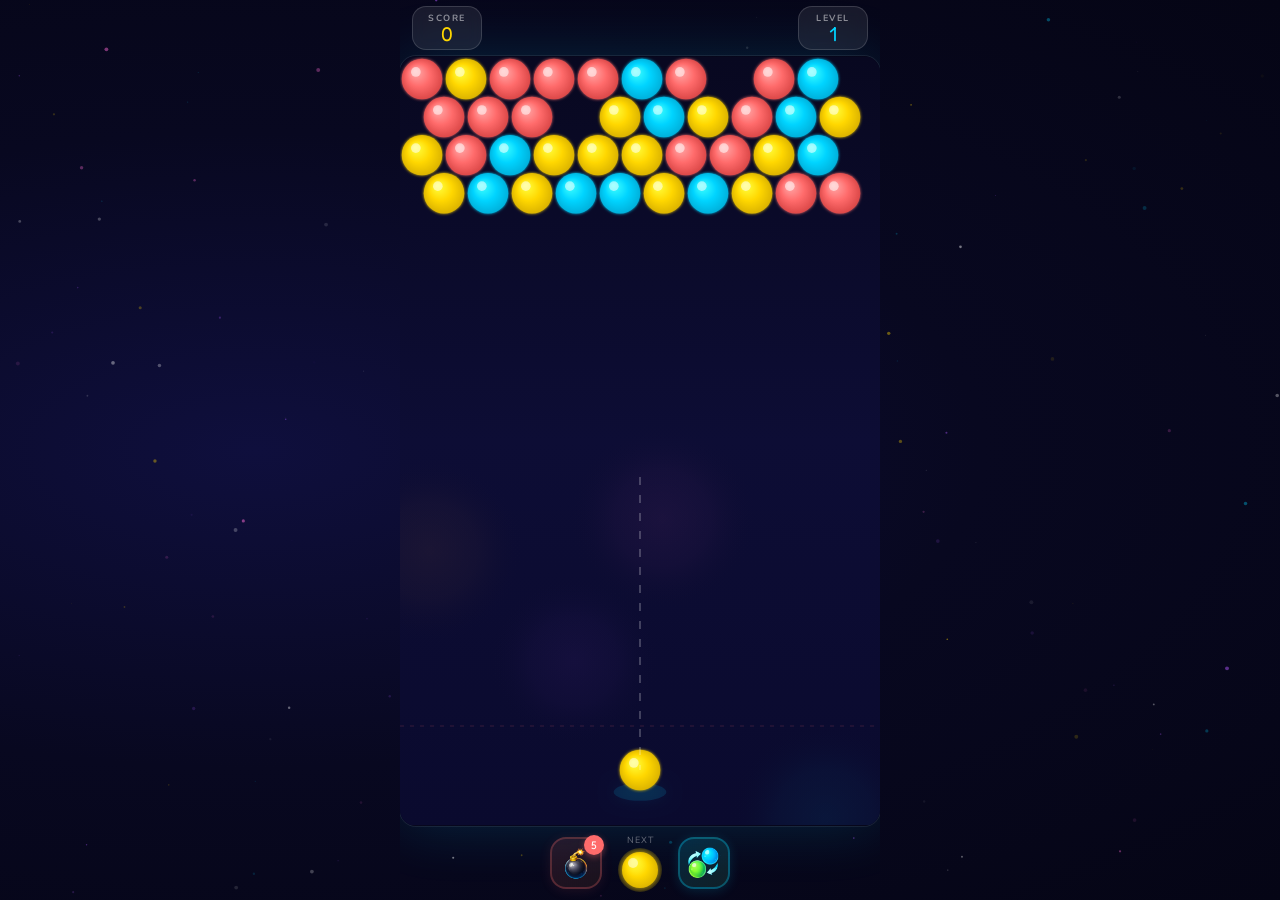
<file: index.html>
<!DOCTYPE html>
<html lang="en">
<head>
<meta charset="UTF-8">
<meta name="viewport" content="width=device-width, initial-scale=1.0, user-scalable=no">
<title>Bubble Shooter Classic</title>
<link rel="icon" href="data:image/svg+xml,<svg xmlns='http://www.w3.org/2000/svg' viewBox='0 0 100 100'><circle cx='50' cy='50' r='40' fill='%2300d4ff' opacity='0.8'/><circle cx='38' cy='38' r='12' fill='white' opacity='0.5'/></svg>">
<link rel="stylesheet" href="styles.css">
</head>
<body>

<div id="game-wrapper">
  <svg id="stars" xmlns="http://www.w3.org/2000/svg"></svg>



  <!-- Game Over Screen -->
  <div id="gameover-screen" class="overlay hidden">
    <div class="overlay-icon">
      <svg width="70" height="70" viewBox="0 0 70 70"><circle cx="35" cy="35" r="28" fill="none" stroke="#ff6b6b" stroke-width="4" stroke-dasharray="8 6" opacity="0.8"/><line x1="20" y1="20" x2="50" y2="50" stroke="#ff6b6b" stroke-width="4" stroke-linecap="round"/><line x1="50" y1="20" x2="20" y2="50" stroke="#ff6b6b" stroke-width="4" stroke-linecap="round"/></svg>
    </div>
    <div class="overlay-title" style="color:var(--accent);">GAME<br>OVER</div>
    <div class="score-display" id="final-score">0</div>
    <div id="high-score" class="overlay-sub" style="color:var(--gold);margin:0 0 8px;"></div>
    <div class="overlay-sub">Bubbles reached the bottom!</div>
    <button class="btn-play" onclick="startGame()" style="background:linear-gradient(135deg,var(--accent),var(--orange));">
      <svg width="18" height="18" viewBox="0 0 18 18" fill="white"><path d="M2,9 A7,7 0 1,1 9,16 M9,16 L6,13 M9,16 L12,13" stroke="white" stroke-width="2" fill="none" stroke-linecap="round"/></svg>
      RETRY
    </button>
  </div>

  <!-- Level Clear Screen -->
  <div id="levelclear-screen" class="overlay hidden">
    <div class="overlay-icon">
      <svg width="70" height="70" viewBox="0 0 70 70"><polygon points="35,5 42,25 65,25 47,38 53,58 35,46 17,58 23,38 5,25 28,25" fill="#ffd700" stroke="#ffaa00" stroke-width="2"/></svg>
    </div>
    <div class="overlay-title" style="color:var(--gold);">LEVEL<br>CLEAR!</div>
    <div class="score-display" id="level-score">0</div>
    <div class="overlay-sub" id="level-msg">Amazing! Keep going!</div>
    <button class="btn-play" onclick="nextLevel()">
      NEXT
      <svg width="18" height="18" viewBox="0 0 20 20" fill="white"><polygon points="4,2 18,10 4,18"/></svg>
    </button>
  </div>

  <!-- Ad Prompt Screen -->
  <div id="ad-prompt-screen" class="overlay hidden">
    <div class="overlay-icon">
      <svg width="60" height="60" viewBox="0 0 24 24" fill="none" stroke="#ffd700" stroke-width="2" stroke-linecap="round" stroke-linejoin="round">
        <rect x="2" y="6" width="20" height="12" rx="2" ry="2"/>
        <polygon points="10 9 15 12 10 15 10 9" fill="#ffd700"/>
      </svg>
    </div>
    <div class="overlay-title" style="font-size:32px; color:white;">OUT OF BOMBS!</div>
    <div class="overlay-sub" style="margin-bottom:24px;">Watch a short video to get 5 more bombs?</div>
    <div style="display:flex; gap:16px;">
      <button class="btn-cancel" onclick="closeAdPrompt()">CANCEL</button>
      <button class="btn-play" onclick="watchAdForBombs()" style="padding:12px 24px; font-size:16px;">
        <svg width="16" height="16" viewBox="0 0 20 20" fill="white"><polygon points="4,2 18,10 4,18"/></svg>
        WATCH AD
      </button>
    </div>
  </div>

  <!-- HUD -->
  <div id="hud">
    <div class="hud-box">
      <div class="hud-label">Score</div>
      <div class="hud-value" id="score-val">0</div>
    </div>
    <div class="hud-box">
      <div class="hud-label">Level</div>
      <div class="hud-value" id="level-val">1</div>
    </div>
  </div>

  <!-- Game Canvas -->
  <div id="canvas-container">
    <canvas id="gameCanvas"></canvas>
    <canvas id="aim-line"></canvas>
  </div>

  <!-- Bottom -->
  <div id="bottom-area">
    <!-- Bomb button on the left -->
    <button id="bomb-btn" onclick="useBomb()" title="Bomb">
      <img src="Bomb.png" width="36" height="36" alt="Bomb">
      <span id="bomb-count" class="bomb-badge">5</span>
    </button>

    <div id="next-bubble-wrap">
      <div class="next-label">Next</div>
      <canvas id="next-canvas" width="44" height="44"></canvas>
    </div>
    <button id="swap-btn" onclick="swapBubbles()" title="Swap bubbles">
      <img src="Change.png" width="34" height="34" alt="Swap">
    </button>

  </div>
</div>

<!-- JS Modules (dependency order) -->
<script src="splay-bridge.js"></script>
<script src="js/config.js"></script>
<script src="js/sound.js"></script>
<script src="js/grid.js"></script>
<script src="js/particles.js"></script>
<script src="js/renderer.js"></script>
<script src="js/physics.js"></script>
<script src="js/input.js"></script>
<script src="js/screens.js"></script>
<script src="js/main.js"></script>
</body>
</html>
</file>
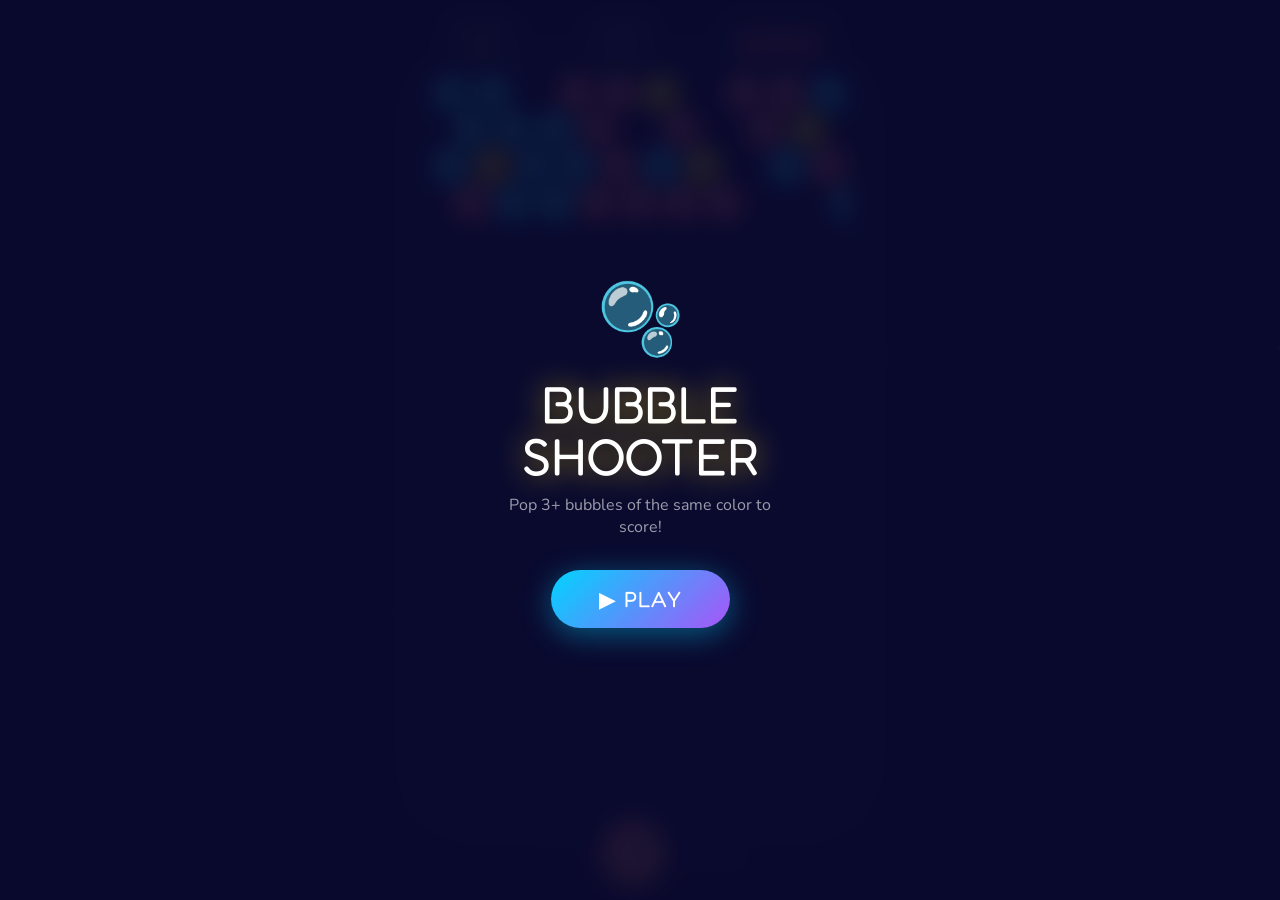
<file: bubble-shooter.html>
<!DOCTYPE html>
<html lang="en">
<head>
<meta charset="UTF-8">
<meta name="viewport" content="width=device-width, initial-scale=1.0, user-scalable=no">
<title>Bubble Shooter Classic</title>
<style>
  @import url('https://fonts.googleapis.com/css2?family=Fredoka+One&family=Nunito:wght@400;700;900&display=swap');

  :root {
    --bg1: #0a0a2e;
    --bg2: #1a1a4e;
    --accent: #ff6b6b;
    --gold: #ffd700;
    --teal: #00d4ff;
    --pink: #ff6bd6;
    --green: #6bff9e;
    --purple: #a855f7;
    --orange: #ff9f43;
  }

  * { margin: 0; padding: 0; box-sizing: border-box; touch-action: manipulation; }

  html, body {
    width: 100%; height: 100%;
    background: var(--bg1);
    overflow: hidden;
    font-family: 'Nunito', sans-serif;
  }

  #game-wrapper {
    display: flex;
    flex-direction: column;
    align-items: center;
    justify-content: center;
    width: 100%;
    height: 100%;
    position: relative;
  }

  /* Stars background */
  #stars {
    position: fixed;
    top: 0; left: 0;
    width: 100%; height: 100%;
    pointer-events: none;
    z-index: 0;
  }

  /* HUD */
  #hud {
    display: flex;
    justify-content: space-between;
    align-items: center;
    width: 100%;
    max-width: 420px;
    padding: 8px 16px;
    z-index: 10;
    position: relative;
  }

  .hud-box {
    background: rgba(255,255,255,0.08);
    border: 1px solid rgba(255,255,255,0.15);
    border-radius: 14px;
    padding: 6px 14px;
    text-align: center;
    backdrop-filter: blur(8px);
  }

  .hud-label {
    font-size: 10px;
    font-weight: 700;
    color: rgba(255,255,255,0.5);
    letter-spacing: 1.5px;
    text-transform: uppercase;
  }

  .hud-value {
    font-family: 'Fredoka One', cursive;
    font-size: 22px;
    color: #fff;
    line-height: 1;
  }

  #score-val { color: var(--gold); }
  #level-val { color: var(--teal); }
  #lives-val { color: var(--accent); }

  /* Canvas area */
  #canvas-container {
    position: relative;
    z-index: 5;
    border-radius: 20px;
    overflow: hidden;
    box-shadow: 0 0 60px rgba(0,212,255,0.15), 0 0 0 1px rgba(255,255,255,0.08);
  }

  canvas {
    display: block;
    background: transparent;
  }

  /* Bottom controls */
  #bottom-area {
    display: flex;
    align-items: center;
    justify-content: center;
    gap: 20px;
    padding: 10px;
    z-index: 10;
    width: 100%;
    max-width: 420px;
  }

  #next-bubble-wrap {
    text-align: center;
  }

  .next-label {
    font-size: 9px;
    color: rgba(255,255,255,0.4);
    letter-spacing: 1px;
    text-transform: uppercase;
    margin-bottom: 2px;
  }

  #next-canvas {
    display: block;
    border-radius: 50%;
  }

  #shoot-btn {
    background: linear-gradient(135deg, #ff6b6b, #ff9f43);
    border: none;
    border-radius: 50%;
    width: 64px;
    height: 64px;
    font-size: 28px;
    cursor: pointer;
    box-shadow: 0 4px 20px rgba(255,107,107,0.5);
    transition: transform 0.1s, box-shadow 0.1s;
    display: flex;
    align-items: center;
    justify-content: center;
    color: #fff;
    user-select: none;
    -webkit-tap-highlight-color: transparent;
  }

  #shoot-btn:active { transform: scale(0.9); box-shadow: 0 2px 10px rgba(255,107,107,0.4); }

  /* Overlays */
  .overlay {
    position: fixed;
    inset: 0;
    display: flex;
    flex-direction: column;
    align-items: center;
    justify-content: center;
    z-index: 100;
    background: rgba(10,10,46,0.92);
    backdrop-filter: blur(10px);
  }

  .overlay.hidden { display: none; }

  .overlay-title {
    font-family: 'Fredoka One', cursive;
    font-size: 52px;
    color: #fff;
    text-align: center;
    line-height: 1;
    text-shadow: 0 0 30px rgba(255,215,0,0.6);
  }

  .overlay-sub {
    font-size: 16px;
    color: rgba(255,255,255,0.6);
    margin: 12px 0 32px;
    text-align: center;
    max-width: 280px;
  }

  .btn-play {
    background: linear-gradient(135deg, var(--teal), var(--purple));
    border: none;
    border-radius: 50px;
    padding: 16px 48px;
    font-family: 'Fredoka One', cursive;
    font-size: 22px;
    color: #fff;
    cursor: pointer;
    box-shadow: 0 6px 30px rgba(0,212,255,0.4);
    transition: transform 0.15s, box-shadow 0.15s;
    letter-spacing: 1px;
    -webkit-tap-highlight-color: transparent;
  }

  .btn-play:hover { transform: translateY(-3px); box-shadow: 0 10px 40px rgba(0,212,255,0.5); }
  .btn-play:active { transform: scale(0.95); }

  .score-display {
    font-family: 'Fredoka One', cursive;
    font-size: 36px;
    color: var(--gold);
    margin-bottom: 4px;
  }

  /* Floating score popup */
  .float-score {
    position: absolute;
    font-family: 'Fredoka One', cursive;
    font-size: 20px;
    color: var(--gold);
    pointer-events: none;
    z-index: 50;
    animation: floatUp 0.9s ease-out forwards;
    text-shadow: 0 2px 6px rgba(0,0,0,0.5);
  }

  @keyframes floatUp {
    0%   { opacity: 1; transform: translateY(0) scale(1); }
    100% { opacity: 0; transform: translateY(-60px) scale(1.3); }
  }

  /* Aim line */
  #aim-line {
    position: absolute;
    top: 0; left: 0;
    pointer-events: none;
    z-index: 20;
  }
</style>
</head>
<body>

<div id="game-wrapper">
  <svg id="stars" xmlns="http://www.w3.org/2000/svg"></svg>

  <!-- Start Screen -->
  <div id="start-screen" class="overlay">
    <div style="font-size:70px;margin-bottom:10px;">🫧</div>
    <div class="overlay-title">BUBBLE<br>SHOOTER</div>
    <div class="overlay-sub">Pop 3+ bubbles of the same color to score!</div>
    <button class="btn-play" onclick="startGame()">▶ PLAY</button>
  </div>

  <!-- Game Over Screen -->
  <div id="gameover-screen" class="overlay hidden">
    <div style="font-size:60px;margin-bottom:10px;">💥</div>
    <div class="overlay-title" style="color:var(--accent);">GAME<br>OVER</div>
    <div class="score-display" id="final-score">0</div>
    <div class="overlay-sub">Bubbles reached the bottom!</div>
    <button class="btn-play" onclick="startGame()" style="background:linear-gradient(135deg,var(--accent),var(--orange));">↩ RETRY</button>
  </div>

  <!-- Level Clear Screen -->
  <div id="levelclear-screen" class="overlay hidden">
    <div style="font-size:60px;margin-bottom:10px;">🌟</div>
    <div class="overlay-title" style="color:var(--gold);">LEVEL<br>CLEAR!</div>
    <div class="score-display" id="level-score">0</div>
    <div class="overlay-sub" id="level-msg">Amazing! Keep going!</div>
    <button class="btn-play" onclick="nextLevel()">NEXT ▶</button>
  </div>

  <!-- HUD -->
  <div id="hud">
    <div class="hud-box">
      <div class="hud-label">Score</div>
      <div class="hud-value" id="score-val">0</div>
    </div>
    <div class="hud-box">
      <div class="hud-label">Level</div>
      <div class="hud-value" id="level-val">1</div>
    </div>
    <div class="hud-box">
      <div class="hud-label">Lives</div>
      <div class="hud-value" id="lives-val">❤️❤️❤️</div>
    </div>
  </div>

  <!-- Game Canvas -->
  <div id="canvas-container">
    <canvas id="gameCanvas"></canvas>
    <canvas id="aim-line"></canvas>
  </div>

  <!-- Bottom -->
  <div id="bottom-area">
    <div id="next-bubble-wrap">
      <div class="next-label">Next</div>
      <canvas id="next-canvas" width="44" height="44"></canvas>
    </div>
    <button id="shoot-btn" onclick="shootBubble()">🎯</button>
    <div style="text-align:center;color:rgba(255,255,255,0.3);font-size:11px;">Tap or<br>Drag to aim</div>
  </div>
</div>

<script>
// ─── SOUND ENGINE ─────────────────────────────────────────────
const AudioCtx = window.AudioContext || window.webkitAudioContext;
let audioCtx = null;

function getAudioCtx() {
  if (!audioCtx) audioCtx = new AudioCtx();
  return audioCtx;
}

function playTone(freq, type, duration, vol = 0.3, attack = 0.01, decay = 0.1) {
  try {
    const ctx = getAudioCtx();
    const osc = ctx.createOscillator();
    const gain = ctx.createGain();
    osc.connect(gain);
    gain.connect(ctx.destination);
    osc.type = type;
    osc.frequency.setValueAtTime(freq, ctx.currentTime);
    osc.frequency.exponentialRampToValueAtTime(freq * 0.5, ctx.currentTime + duration);
    gain.gain.setValueAtTime(0, ctx.currentTime);
    gain.gain.linearRampToValueAtTime(vol, ctx.currentTime + attack);
    gain.gain.exponentialRampToValueAtTime(0.001, ctx.currentTime + duration);
    osc.start(ctx.currentTime);
    osc.stop(ctx.currentTime + duration);
  } catch(e) {}
}

function sfxShoot() { playTone(320, 'sine', 0.12, 0.25); }
function sfxBounce() { playTone(500, 'sine', 0.08, 0.15); }

function sfxPop(count) {
  const notes = [523, 659, 784, 1047, 1319];
  for (let i = 0; i < Math.min(count, 5); i++) {
    setTimeout(() => {
      playTone(notes[i % notes.length], 'sine', 0.15, 0.3);
    }, i * 40);
  }
}

function sfxBigPop() {
  playTone(200, 'sawtooth', 0.3, 0.4);
  setTimeout(() => playTone(400, 'sine', 0.25, 0.3), 60);
  setTimeout(() => playTone(800, 'triangle', 0.2, 0.2), 120);
}

function sfxGameOver() {
  [440, 392, 349, 294, 261].forEach((f, i) => {
    setTimeout(() => playTone(f, 'sawtooth', 0.3, 0.3), i * 150);
  });
}

function sfxLevelClear() {
  [523, 659, 784, 1047, 1319, 1568].forEach((f, i) => {
    setTimeout(() => playTone(f, 'triangle', 0.25, 0.35), i * 100);
  });
}

function sfxNoMatch() { playTone(180, 'square', 0.2, 0.2); }

// ─── GAME CONFIG ──────────────────────────────────────────────
const COLS = 10;
const BUBBLE_COLORS = ['#ff6b6b','#00d4ff','#ffd700','#6bff9e','#ff6bd6','#ff9f43','#a855f7'];
const DROP_EVERY = 8; // shots before dropping a row

let W, H, R, ROWS_VISIBLE;
let canvas, ctx, aimCanvas, aimCtx, nextCanvas, nextCtx;

// Game state
let grid = [];
let currentBubble = null;
let nextBubble = null;
let shooterX = 0, shooterY = 0;
let aimAngle = -Math.PI / 2;
let score = 0, level = 1, lives = 3, shots = 0;
let gameRunning = false;
let animId = null;
let fallingBubbles = [];
let particles = [];
let floatingTexts = [];
let idleAimOsc = 0;

// ─── STARS ────────────────────────────────────────────────────
function buildStars() {
  const svg = document.getElementById('stars');
  let html = '';
  for (let i = 0; i < 120; i++) {
    const x = Math.random() * 100, y = Math.random() * 100;
    const r = Math.random() * 1.5 + 0.3;
    const op = Math.random() * 0.7 + 0.1;
    const dur = Math.random() * 3 + 1;
    html += `<circle cx="${x}%" cy="${y}%" r="${r}" fill="white" opacity="${op}">
      <animate attributeName="opacity" values="${op};${op*0.3};${op}" dur="${dur}s" repeatCount="indefinite"/>
    </circle>`;
  }
  svg.innerHTML = html;
}

// ─── SIZING ───────────────────────────────────────────────────
function setupSize() {
  const maxW = Math.min(window.innerWidth, 420);
  const availH = window.innerHeight - 140;
  W = Math.floor(maxW);
  R = Math.floor(W / (COLS * 2));
  if (R < 14) R = 14;
  if (R > 26) R = 26;
  W = R * 2 * COLS;
  ROWS_VISIBLE = Math.floor((availH - R * 2) / (R * 1.73)) - 1;
  if (ROWS_VISIBLE < 6) ROWS_VISIBLE = 6;
  H = Math.floor(ROWS_VISIBLE * R * 1.73 + R * 4);

  canvas.width = W; canvas.height = H;
  aimCanvas.width = W; aimCanvas.height = H;
  canvas.style.width = W + 'px';
  canvas.style.height = H + 'px';
  aimCanvas.style.width = W + 'px';
  aimCanvas.style.height = H + 'px';

  document.getElementById('canvas-container').style.width = W + 'px';
  document.getElementById('canvas-container').style.height = H + 'px';

  shooterX = W / 2;
  shooterY = H - R * 2.5;
}

// ─── GRID HELPERS ─────────────────────────────────────────────
function bubbleXY(col, row) {
  const offset = row % 2 === 1 ? R : 0;
  return {
    x: col * R * 2 + R + offset,
    y: row * R * 1.73 + R
  };
}

function initGrid(lvl) {
  grid = [];
  const rows = 4 + Math.min(lvl - 1, 6);
  const colorsAvail = Math.min(3 + Math.floor(lvl / 2), BUBBLE_COLORS.length);
  const colors = BUBBLE_COLORS.slice(0, colorsAvail);
  for (let r = 0; r < rows; r++) {
    grid[r] = [];
    for (let c = 0; c < COLS; c++) {
      if (Math.random() < 0.85) {
        grid[r][c] = colors[Math.floor(Math.random() * colors.length)];
      } else {
        grid[r][c] = null;
      }
    }
  }
}

function dropRow() {
  grid.unshift(new Array(COLS).fill(null));
  // push existing rows down
  // actually drop means grid grows at top
  const colorsAvail = Math.min(3 + Math.floor(level / 2), BUBBLE_COLORS.length);
  const colors = BUBBLE_COLORS.slice(0, colorsAvail);
  const newRow = [];
  for (let c = 0; c < COLS; c++) {
    newRow[c] = Math.random() < 0.8 ? colors[Math.floor(Math.random() * colors.length)] : null;
  }
  grid[0] = newRow;
}

function gridBottomY() {
  for (let r = grid.length - 1; r >= 0; r--) {
    for (let c = 0; c < COLS; c++) {
      if (grid[r][c]) {
        return bubbleXY(c, r).y + R;
      }
    }
  }
  return 0;
}

function colorsInGrid() {
  const s = new Set();
  grid.forEach(row => row && row.forEach(c => c && s.add(c)));
  return [...s];
}

function randomColor() {
  const colors = colorsInGrid();
  if (colors.length === 0) return BUBBLE_COLORS[0];
  return colors[Math.floor(Math.random() * colors.length)];
}

function newCurrentBubble() {
  currentBubble = nextBubble || { color: randomColor(), x: shooterX, y: shooterY, vx: 0, vy: 0 };
  currentBubble.x = shooterX;
  currentBubble.y = shooterY;
  nextBubble = { color: randomColor(), x: 0, y: 0, vx: 0, vy: 0 };
  drawNextBubble();
}

// ─── NEAREST GRID CELL ────────────────────────────────────────
function nearestCell(x, y) {
  let best = null, bestDist = Infinity;
  for (let r = 0; r < grid.length + 2; r++) {
    for (let c = 0; c < COLS; c++) {
      const pos = bubbleXY(c, r);
      const d = Math.hypot(pos.x - x, pos.y - y);
      if (d < bestDist) {
        bestDist = d;
        best = { r, c };
      }
    }
  }
  return best;
}

// ─── FLOOD FILL / MATCH ───────────────────────────────────────
function getMatches(startR, startC) {
  const color = grid[startR] && grid[startR][startC];
  if (!color) return [];
  const visited = new Set();
  const queue = [[startR, startC]];
  const result = [];
  while (queue.length) {
    const [r, c] = queue.pop();
    const key = `${r},${c}`;
    if (visited.has(key)) continue;
    visited.add(key);
    if (r < 0 || r >= grid.length || c < 0 || c >= COLS) continue;
    if (grid[r]?.[c] !== color) continue;
    result.push([r, c]);
    const neighbors = getNeighbors(r, c);
    neighbors.forEach(n => queue.push(n));
  }
  return result;
}

function getNeighbors(r, c) {
  const odd = r % 2 === 1;
  return [
    [r-1, odd ? c : c-1], [r-1, odd ? c+1 : c],
    [r, c-1], [r, c+1],
    [r+1, odd ? c : c-1], [r+1, odd ? c+1 : c],
  ].filter(([nr, nc]) => nr >= 0 && nc >= 0 && nc < COLS);
}

function getFloating() {
  // Find bubbles not connected to top row
  const connected = new Set();
  const queue = [];
  for (let c = 0; c < COLS; c++) {
    if (grid[0]?.[c]) {
      queue.push([0, c]);
      connected.add(`0,${c}`);
    }
  }
  while (queue.length) {
    const [r, c] = queue.pop();
    getNeighbors(r, c).forEach(([nr, nc]) => {
      const key = `${nr},${nc}`;
      if (!connected.has(key) && grid[nr]?.[nc]) {
        connected.add(key);
        queue.push([nr, nc]);
      }
    });
  }
  const floating = [];
  grid.forEach((row, r) => {
    row && row.forEach((col, c) => {
      if (col && !connected.has(`${r},${c}`)) floating.push([r, c]);
    });
  });
  return floating;
}

// ─── PLACE BUBBLE ─────────────────────────────────────────────
function placeBubble(x, y, color) {
  const cell = nearestCell(x, y);
  if (!cell) return;
  let { r, c } = cell;

  // Ensure row exists
  while (grid.length <= r) grid.push(new Array(COLS).fill(null));

  // Find nearest empty cell
  if (grid[r][c]) {
    const neighbors = getNeighbors(r, c);
    const empty = neighbors.find(([nr, nc]) => !grid[nr]?.[nc] && nr >= 0);
    if (empty) { r = empty[0]; c = empty[1]; }
  }

  while (grid.length <= r) grid.push(new Array(COLS).fill(null));
  grid[r][c] = color;

  // Check matches
  const matches = getMatches(r, c);
  if (matches.length >= 3) {
    sfxPop(matches.length);
    matches.forEach(([mr, mc]) => {
      const pos = bubbleXY(mc, mr);
      spawnParticles(pos.x, pos.y, grid[mr][mc]);
      grid[mr][mc] = null;
    });
    score += matches.length * 10 * level;

    // Check floating
    const floating = getFloating();
    if (floating.length > 0) {
      sfxBigPop();
      score += floating.length * 20 * level;
      floating.forEach(([fr, fc]) => {
        const pos = bubbleXY(fc, fr);
        fallingBubbles.push({
          x: pos.x, y: pos.y,
          vx: (Math.random() - 0.5) * 3,
          vy: -2 + Math.random() * 1,
          color: grid[fr][fc],
          alpha: 1
        });
        grid[fr][fc] = null;
      });
    }

    spawnFloatText(x, y, `+${matches.length * 10 * level}`);
    updateHUD();
  } else {
    sfxNoMatch();
    shots++;
    if (shots % DROP_EVERY === 0) {
      dropRow();
    }
  }

  // Check level clear
  if (isGridEmpty()) {
    setTimeout(() => showLevelClear(), 300);
    return;
  }

  // Check game over
  if (gridBottomY() >= shooterY - R * 2) {
    lives--;
    updateHUD();
    if (lives <= 0) {
      setTimeout(() => showGameOver(), 400);
      return;
    }
  }

  newCurrentBubble();
}

function isGridEmpty() {
  return grid.every(row => !row || row.every(c => !c));
}

// ─── SHOOTING ─────────────────────────────────────────────────
let bubbleInFlight = false;

function shootBubble() {
  if (!gameRunning || bubbleInFlight || !currentBubble) return;
  if (aimAngle > -0.1 || aimAngle < -Math.PI + 0.1) return; // block horizontal
  sfxShoot();
  bubbleInFlight = true;
  const speed = 14;
  currentBubble.vx = Math.cos(aimAngle) * speed;
  currentBubble.vy = Math.sin(aimAngle) * speed;
}

function updateBubble() {
  if (!currentBubble || !bubbleInFlight) return;

  currentBubble.x += currentBubble.vx;
  currentBubble.y += currentBubble.vy;

  // Wall bounce
  if (currentBubble.x - R < 0) {
    currentBubble.x = R;
    currentBubble.vx *= -1;
    sfxBounce();
  }
  if (currentBubble.x + R > W) {
    currentBubble.x = W - R;
    currentBubble.vx *= -1;
    sfxBounce();
  }

  // Top wall
  if (currentBubble.y - R < 0) {
    currentBubble.y = R;
    currentBubble.vy *= -1;
    sfxBounce();
  }

  // Collision with grid
  let hit = false;
  for (let r = 0; r < grid.length; r++) {
    for (let c = 0; c < COLS; c++) {
      if (!grid[r]?.[c]) continue;
      const pos = bubbleXY(c, r);
      const d = Math.hypot(currentBubble.x - pos.x, currentBubble.y - pos.y);
      if (d < R * 1.9) {
        hit = true; break;
      }
    }
    if (hit) break;
  }

  // Also hit if reached top rows
  if (currentBubble.y < R * 2.5) hit = true;

  if (hit) {
    bubbleInFlight = false;
    placeBubble(currentBubble.x, currentBubble.y, currentBubble.color);
  }
}

// ─── PARTICLES ────────────────────────────────────────────────
function spawnParticles(x, y, color) {
  for (let i = 0; i < 10; i++) {
    const angle = Math.random() * Math.PI * 2;
    const speed = Math.random() * 4 + 1;
    particles.push({
      x, y,
      vx: Math.cos(angle) * speed,
      vy: Math.sin(angle) * speed,
      color,
      size: Math.random() * 5 + 2,
      alpha: 1,
      life: Math.random() * 25 + 15
    });
  }
}

function updateParticles() {
  particles = particles.filter(p => p.alpha > 0.01);
  particles.forEach(p => {
    p.x += p.vx;
    p.y += p.vy;
    p.vy += 0.15;
    p.alpha -= 1 / p.life;
    p.size *= 0.97;
  });
}

function spawnFloatText(x, y, text) {
  floatingTexts.push({ x, y, text, alpha: 1, vy: -1.5, life: 50 });
}

function updateFloatTexts() {
  floatingTexts = floatingTexts.filter(t => t.alpha > 0.01);
  floatingTexts.forEach(t => {
    t.y += t.vy;
    t.alpha -= 1 / t.life;
  });
}

function updateFallingBubbles() {
  fallingBubbles = fallingBubbles.filter(b => b.alpha > 0.05 && b.y < H + 50);
  fallingBubbles.forEach(b => {
    b.x += b.vx;
    b.y += b.vy;
    b.vy += 0.4;
    b.alpha -= 0.018;
  });
}

// ─── DRAWING ──────────────────────────────────────────────────
function drawBubble(ctx, x, y, color, r, alpha = 1) {
  ctx.save();
  ctx.globalAlpha = alpha;

  // Shadow glow
  ctx.shadowColor = color;
  ctx.shadowBlur = 10;

  // Main circle
  const grad = ctx.createRadialGradient(x - r*0.3, y - r*0.35, r*0.05, x, y, r);
  grad.addColorStop(0, lighten(color, 60));
  grad.addColorStop(0.5, color);
  grad.addColorStop(1, darken(color, 40));
  ctx.beginPath();
  ctx.arc(x, y, r * 0.92, 0, Math.PI * 2);
  ctx.fillStyle = grad;
  ctx.fill();

  // Highlight
  ctx.shadowBlur = 0;
  ctx.beginPath();
  ctx.arc(x - r*0.28, y - r*0.32, r * 0.22, 0, Math.PI * 2);
  ctx.fillStyle = 'rgba(255,255,255,0.55)';
  ctx.fill();

  ctx.restore();
}

function lighten(hex, amt) {
  const n = parseInt(hex.slice(1), 16);
  let r = Math.min(255, (n >> 16) + amt);
  let g = Math.min(255, ((n >> 8) & 0xff) + amt);
  let b = Math.min(255, (n & 0xff) + amt);
  return `rgb(${r},${g},${b})`;
}

function darken(hex, amt) { return lighten(hex, -amt); }

function drawGrid() {
  grid.forEach((row, r) => {
    row && row.forEach((color, c) => {
      if (!color) return;
      const { x, y } = bubbleXY(c, r);
      drawBubble(ctx, x, y, color, R);
    });
  });
}

function drawShooter() {
  // Cannon base
  const cx = shooterX, cy = shooterY;
  ctx.save();
  ctx.shadowColor = 'rgba(0,212,255,0.5)';
  ctx.shadowBlur = 15;
  ctx.fillStyle = 'rgba(0,212,255,0.12)';
  ctx.beginPath();
  ctx.ellipse(cx, cy + R, R * 1.2, R * 0.4, 0, 0, Math.PI * 2);
  ctx.fill();
  ctx.restore();

  // Current bubble
  if (currentBubble && !bubbleInFlight) {
    drawBubble(ctx, cx, cy, currentBubble.color, R);
  }
}

function drawAimLine() {
  aimCtx.clearRect(0, 0, W, H);
  if (bubbleInFlight || !gameRunning) return;

  aimCtx.save();
  aimCtx.strokeStyle = 'rgba(255,255,255,0.22)';
  aimCtx.lineWidth = 2;
  aimCtx.setLineDash([8, 10]);
  aimCtx.lineDashOffset = -idleAimOsc;

  let x = shooterX, y = shooterY;
  let vx = Math.cos(aimAngle) * 12;
  let vy = Math.sin(aimAngle) * 12;
  aimCtx.beginPath();
  aimCtx.moveTo(x, y);

  for (let i = 0; i < 25; i++) {
    x += vx; y += vy;
    if (x < R) { x = R; vx *= -1; }
    if (x > W - R) { x = W - R; vx *= -1; }
    if (y < R) break;
    aimCtx.lineTo(x, y);
    // Stop if near grid
    let nearGrid = false;
    for (let r = 0; r < grid.length; r++) {
      for (let c = 0; c < COLS; c++) {
        if (!grid[r]?.[c]) continue;
        const pos = bubbleXY(c, r);
        if (Math.hypot(x - pos.x, y - pos.y) < R * 2.2) { nearGrid = true; break; }
      }
      if (nearGrid) break;
    }
    if (nearGrid) break;
  }
  aimCtx.stroke();
  aimCtx.restore();
}

function drawInFlight() {
  if (!currentBubble || !bubbleInFlight) return;
  drawBubble(ctx, currentBubble.x, currentBubble.y, currentBubble.color, R);
}

function drawFalling() {
  fallingBubbles.forEach(b => drawBubble(ctx, b.x, b.y, b.color, R * 0.85, b.alpha));
}

function drawParticles() {
  particles.forEach(p => {
    ctx.save();
    ctx.globalAlpha = p.alpha;
    ctx.fillStyle = p.color;
    ctx.shadowColor = p.color;
    ctx.shadowBlur = 6;
    ctx.beginPath();
    ctx.arc(p.x, p.y, p.size, 0, Math.PI * 2);
    ctx.fill();
    ctx.restore();
  });
}

function drawFloatTexts() {
  floatingTexts.forEach(t => {
    ctx.save();
    ctx.globalAlpha = t.alpha;
    ctx.fillStyle = '#ffd700';
    ctx.shadowColor = '#ffd700';
    ctx.shadowBlur = 10;
    ctx.font = `bold 18px 'Fredoka One', cursive`;
    ctx.textAlign = 'center';
    ctx.fillText(t.text, t.x, t.y);
    ctx.restore();
  });
}

function drawBackground() {
  // Gradient bg inside canvas
  const grad = ctx.createLinearGradient(0, 0, 0, H);
  grad.addColorStop(0, '#0d0d35');
  grad.addColorStop(1, '#12124a');
  ctx.fillStyle = grad;
  ctx.fillRect(0, 0, W, H);

  // Danger zone line
  ctx.save();
  ctx.strokeStyle = 'rgba(255,107,107,0.2)';
  ctx.lineWidth = 1;
  ctx.setLineDash([4, 6]);
  ctx.beginPath();
  ctx.moveTo(0, shooterY - R * 2);
  ctx.lineTo(W, shooterY - R * 2);
  ctx.stroke();
  ctx.restore();
}

function drawNextBubble() {
  if (!nextBubble) return;
  const nc = nextCanvas.getContext('2d');
  nc.clearRect(0, 0, 44, 44);
  const grad = nc.createRadialGradient(16, 14, 2, 22, 22, 20);
  grad.addColorStop(0, lighten(nextBubble.color, 60));
  grad.addColorStop(0.5, nextBubble.color);
  grad.addColorStop(1, darken(nextBubble.color, 40));
  nc.beginPath();
  nc.arc(22, 22, 18, 0, Math.PI * 2);
  nc.fillStyle = grad;
  nc.shadowColor = nextBubble.color;
  nc.shadowBlur = 10;
  nc.fill();
  nc.beginPath();
  nc.arc(15, 15, 5, 0, Math.PI * 2);
  nc.fillStyle = 'rgba(255,255,255,0.5)';
  nc.fill();
}

// ─── GAME LOOP ────────────────────────────────────────────────
let lastTime = 0;

function gameLoop(ts) {
  const dt = ts - lastTime;
  lastTime = ts;
  idleAimOsc = (idleAimOsc + 1.5) % 100;

  ctx.clearRect(0, 0, W, H);
  drawBackground();
  drawGrid();
  drawShooter();
  drawInFlight();
  drawFalling();
  drawParticles();
  drawFloatTexts();
  drawAimLine();

  updateBubble();
  updateParticles();
  updateFallingBubbles();
  updateFloatTexts();

  if (gameRunning) animId = requestAnimationFrame(gameLoop);
}

function updateHUD() {
  document.getElementById('score-val').textContent = score;
  document.getElementById('level-val').textContent = level;
  const h = Math.max(0, lives);
  document.getElementById('lives-val').textContent = '❤️'.repeat(h) || '💔';
}

// ─── INPUT HANDLING ───────────────────────────────────────────
function getAngleFromEvent(clientX, clientY) {
  const rect = canvas.getBoundingClientRect();
  const mx = clientX - rect.left;
  const my = clientY - rect.top;
  return Math.atan2(my - shooterY, mx - shooterX);
}

function handleAim(clientX, clientY) {
  if (!gameRunning || bubbleInFlight) return;
  const angle = getAngleFromEvent(clientX, clientY);
  // Clamp to upper hemisphere
  if (angle > -0.12 && angle < 0) return;
  if (angle < -Math.PI + 0.12 || angle > 0) return;
  aimAngle = angle;
}

// Event listeners are registered in the load handler below, after canvas elements exist.

// ─── SCREENS ──────────────────────────────────────────────────
function showGameOver() {
  gameRunning = false;
  sfxGameOver();
  document.getElementById('final-score').textContent = `Score: ${score}`;
  document.getElementById('gameover-screen').classList.remove('hidden');
}

function showLevelClear() {
  gameRunning = false;
  sfxLevelClear();
  document.getElementById('level-score').textContent = `Score: ${score}`;
  document.getElementById('level-msg').textContent = level < 5 ? 'Excellent! Keep popping!' : 'You\'re on fire! 🔥';
  document.getElementById('levelclear-screen').classList.remove('hidden');
}

function nextLevel() {
  document.getElementById('levelclear-screen').classList.add('hidden');
  level++;
  lives = Math.min(lives + 1, 5);
  shots = 0;
  bubbleInFlight = false;
  initGrid(level);
  newCurrentBubble();
  aimAngle = -Math.PI / 2;
  updateHUD();
  gameRunning = true;
  animId = requestAnimationFrame(gameLoop);
}

function startGame() {
  document.getElementById('start-screen').classList.add('hidden');
  document.getElementById('gameover-screen').classList.add('hidden');
  document.getElementById('levelclear-screen').classList.add('hidden');

  score = 0; level = 1; lives = 3; shots = 0;
  bubbleInFlight = false;
  fallingBubbles = []; particles = []; floatingTexts = [];
  initGrid(level);
  newCurrentBubble();
  aimAngle = -Math.PI / 2;
  updateHUD();

  if (animId) cancelAnimationFrame(animId);
  gameRunning = true;
  animId = requestAnimationFrame(gameLoop);
}

// ─── INIT ────────────────────────────────────────────────────
window.addEventListener('load', () => {
  canvas = document.getElementById('gameCanvas');
  ctx = canvas.getContext('2d');
  aimCanvas = document.getElementById('aim-line');
  aimCtx = aimCanvas.getContext('2d');
  nextCanvas = document.getElementById('next-canvas');
  nextCtx = nextCanvas.getContext('2d');

  setupSize();
  buildStars();

  // Register input events now that canvas vars exist
  function addAimEvents(el) {
    el.addEventListener('mousemove', e => handleAim(e.clientX, e.clientY));
    el.addEventListener('click', e => { handleAim(e.clientX, e.clientY); shootBubble(); });
    el.addEventListener('touchmove', e => {
      e.preventDefault();
      handleAim(e.touches[0].clientX, e.touches[0].clientY);
    }, { passive: false });
    el.addEventListener('touchend', e => { e.preventDefault(); shootBubble(); }, { passive: false });
  }
  addAimEvents(canvas);
  addAimEvents(aimCanvas);

  // Draw a static preview
  initGrid(1);
  ctx.clearRect(0, 0, W, H);
  drawBackground();
  drawGrid();
});

window.addEventListener('resize', () => {
  setupSize();
  if (!gameRunning) {
    ctx.clearRect(0, 0, W, H);
    drawBackground();
    drawGrid();
  }
});
</script>
</body>
</html>
</file>
<file: styles.css>
@import url('https://fonts.googleapis.com/css2?family=Fredoka+One&family=Nunito:wght@400;700;900&display=swap');

:root {
  --bg1: #0a0a2e;
  --bg2: #1a1a4e;
  --accent: #ff6b6b;
  --gold: #ffd700;
  --teal: #00d4ff;
  --pink: #ff6bd6;
  --green: #6bff9e;
  --purple: #a855f7;
  --orange: #ff9f43;
}

* { margin: 0; padding: 0; box-sizing: border-box; touch-action: manipulation; }

html, body {
  width: 100%; height: 100%;
  background: radial-gradient(ellipse at 20% 50%, #0f0f3d 0%, #080820 50%, #050515 100%);
  overflow: hidden;
  font-family: 'Nunito', sans-serif;
}

#game-wrapper {
  display: flex;
  flex-direction: column;
  align-items: center;
  width: 100%;
  max-width: 480px;
  height: 100%;
  height: 100dvh;
  margin: 0 auto;
  position: relative;
  padding: env(safe-area-inset-top, 0) 0 env(safe-area-inset-bottom, 0);
  overflow: hidden;
}

/* Stars background */
#stars {
  position: fixed;
  top: 0; left: 0;
  width: 100%; height: 100%;
  pointer-events: none;
  z-index: 0;
}

/* HUD */
#hud {
  display: flex;
  justify-content: space-between;
  align-items: center;
  width: 100%;
  padding: 6px 12px;
  z-index: 10;
  position: relative;
  flex-shrink: 0;
}

.hud-box {
  background: rgba(255,255,255,0.08);
  border: 1px solid rgba(255,255,255,0.15);
  border-radius: 14px;
  padding: 5px 12px;
  text-align: center;
  backdrop-filter: blur(8px);
  min-width: 70px;
}

.hud-label {
  font-size: 9px;
  font-weight: 700;
  color: rgba(255,255,255,0.5);
  letter-spacing: 1.5px;
  text-transform: uppercase;
}

.hud-value {
  font-family: 'Fredoka One', cursive;
  font-size: 20px;
  color: #fff;
  line-height: 1;
}

#score-val { color: var(--gold); }
#level-val { color: var(--teal); }
#lives-val { color: var(--accent); }

/* Canvas area */
#canvas-container {
  position: relative;
  z-index: 5;
  border-radius: 16px;
  overflow: hidden;
  box-shadow: 0 0 60px rgba(0,212,255,0.15), 0 0 0 1px rgba(255,255,255,0.08);
  flex: 1 1 0;
  min-height: 0;
  width: 100%;
  aspect-ratio: 10 / 16;
  max-height: 100%;
  margin: 0 auto;
}

canvas {
  display: block;
  background: transparent;
  width: 100%;
  height: 100%;
  object-fit: contain;
  image-rendering: pixelated;
  image-rendering: -webkit-optimize-contrast;
}

/* Bottom controls */
#bottom-area {
  display: flex;
  align-items: center;
  justify-content: center;
  gap: 16px;
  padding: 8px;
  z-index: 10;
  width: 100%;
  flex-shrink: 0;
}

#next-bubble-wrap {
  text-align: center;
}

.next-label {
  font-size: 9px;
  color: rgba(255,255,255,0.4);
  letter-spacing: 1px;
  text-transform: uppercase;
  margin-bottom: 2px;
}

#next-canvas {
  display: block;
  border-radius: 50%;
}

#shoot-btn {
  background: linear-gradient(135deg, #ff6b6b, #ff9f43);
  border: none;
  border-radius: 50%;
  width: 56px;
  height: 56px;
  font-size: 24px;
  cursor: pointer;
  box-shadow: 0 4px 20px rgba(255,107,107,0.5);
  transition: transform 0.1s, box-shadow 0.1s;
  display: flex;
  align-items: center;
  justify-content: center;
  color: #fff;
  user-select: none;
  -webkit-tap-highlight-color: transparent;
}

#shoot-btn:active { transform: scale(0.9); box-shadow: 0 2px 10px rgba(255,107,107,0.4); }

#swap-btn {
  background: linear-gradient(145deg, rgba(0,212,255,0.15), rgba(107,255,158,0.1));
  border: 2px solid rgba(0,212,255,0.3);
  border-radius: 16px;
  width: 52px;
  height: 52px;
  cursor: pointer;
  display: flex;
  align-items: center;
  justify-content: center;
  transition: transform 0.15s, background 0.15s, box-shadow 0.2s;
  user-select: none;
  -webkit-tap-highlight-color: transparent;
  box-shadow: 0 2px 12px rgba(0,212,255,0.15);
}

#swap-btn:hover { background: linear-gradient(145deg, rgba(0,212,255,0.25), rgba(107,255,158,0.2)); transform: scale(1.1); box-shadow: 0 4px 20px rgba(0,212,255,0.3); }
#swap-btn:active { transform: scale(0.9); }

#bomb-btn {
  background: linear-gradient(145deg, rgba(255,107,107,0.12), rgba(255,159,67,0.08));
  border: 2px solid rgba(255,107,107,0.25);
  border-radius: 16px;
  width: 52px;
  height: 52px;
  cursor: pointer;
  display: flex;
  align-items: center;
  justify-content: center;
  transition: transform 0.15s, background 0.15s, box-shadow 0.2s;
  user-select: none;
  -webkit-tap-highlight-color: transparent;
  position: relative;
  box-shadow: 0 2px 12px rgba(255,107,107,0.1);
}

#bomb-btn:hover { background: linear-gradient(145deg, rgba(255,107,107,0.25), rgba(255,159,67,0.18)); transform: scale(1.1); box-shadow: 0 4px 20px rgba(255,107,107,0.3); }
#bomb-btn:active { transform: scale(0.9); }

#bomb-btn.active {
  background: linear-gradient(145deg, rgba(255,107,107,0.35), rgba(255,159,67,0.2));
  border-color: var(--accent);
  box-shadow: 0 0 16px rgba(255,107,107,0.5), inset 0 0 8px rgba(255,107,107,0.2);
  animation: bombPulse 1s ease-in-out infinite;
}

@keyframes bombPulse {
  0%, 100% { box-shadow: 0 0 16px rgba(255,107,107,0.5); }
  50% { box-shadow: 0 0 24px rgba(255,107,107,0.8), 0 0 40px rgba(255,107,107,0.3); }
}

.bomb-badge {
  position: absolute;
  top: -4px;
  right: -4px;
  background: var(--accent);
  color: #fff;
  font-family: 'Fredoka One', cursive;
  font-size: 11px;
  width: 20px;
  height: 20px;
  border-radius: 50%;
  display: flex;
  align-items: center;
  justify-content: center;
  line-height: 1;
  box-shadow: 0 2px 6px rgba(255,107,107,0.4);
}

/* Overlays */
.overlay {
  position: fixed;
  inset: 0;
  display: flex;
  flex-direction: column;
  align-items: center;
  justify-content: center;
  z-index: 100;
  background: rgba(10,10,46,0.92);
  backdrop-filter: blur(10px);
  padding: 20px;
}

.overlay-icon {
  margin-bottom: 10px;
  filter: drop-shadow(0 0 20px rgba(255,255,255,0.3));
}

.overlay.hidden { display: none; }

.overlay-title {
  font-family: 'Fredoka One', cursive;
  font-size: clamp(36px, 10vw, 52px);
  color: #fff;
  text-align: center;
  line-height: 1;
  text-shadow: 0 0 30px rgba(255,215,0,0.6);
}

.overlay-sub {
  font-size: clamp(13px, 3.5vw, 16px);
  color: rgba(255,255,255,0.6);
  margin: 12px 0 28px;
  text-align: center;
  max-width: 280px;
}

.btn-play {
  background: linear-gradient(135deg, var(--teal), var(--purple));
  border: none;
  border-radius: 50px;
  padding: 14px 40px;
  font-family: 'Fredoka One', cursive;
  font-size: clamp(18px, 4.5vw, 22px);
  color: #fff;
  cursor: pointer;
  box-shadow: 0 6px 30px rgba(0,212,255,0.4);
  transition: transform 0.15s, box-shadow 0.15s;
  letter-spacing: 1px;
  -webkit-tap-highlight-color: transparent;
  display: flex;
  align-items: center;
  justify-content: center;
  gap: 8px;
}

.btn-play:hover { transform: translateY(-3px); box-shadow: 0 10px 40px rgba(0,212,255,0.5); }
.btn-play:active { transform: scale(0.95); }

.btn-cancel {
  background: rgba(255,255,255,0.1);
  border: 2px solid rgba(255,255,255,0.3);
  border-radius: 50px;
  padding: 12px 24px;
  font-family: 'Fredoka One', cursive;
  font-size: 16px;
  color: #fff;
  cursor: pointer;
  transition: background 0.15s, transform 0.15s;
}
.btn-cancel:hover { background: rgba(255,255,255,0.2); transform: translateY(-3px); }
.btn-cancel:active { transform: scale(0.95); }

.score-display {
  font-family: 'Fredoka One', cursive;
  font-size: clamp(28px, 7vw, 36px);
  color: var(--gold);
  margin-bottom: 4px;
}

/* Floating score popup */
.float-score {
  position: absolute;
  font-family: 'Fredoka One', cursive;
  font-size: 20px;
  color: var(--gold);
  pointer-events: none;
  z-index: 50;
  animation: floatUp 0.9s ease-out forwards;
  text-shadow: 0 2px 6px rgba(0,0,0,0.5);
}

@keyframes floatUp {
  0%   { opacity: 1; transform: translateY(0) scale(1); }
  100% { opacity: 0; transform: translateY(-60px) scale(1.3); }
}

/* Aim line */
#aim-line {
  position: absolute;
  top: 0; left: 0;
  pointer-events: none;
  z-index: 20;
}

/* ─── MOBILE RESPONSIVE ──────────────────────────── */

/* Small phones */
@media (max-width: 360px) {
  #hud { padding: 4px 8px; }
  .hud-box { padding: 4px 8px; min-width: 56px; border-radius: 10px; }
  .hud-label { font-size: 8px; }
  .hud-value { font-size: 16px; }
  #bottom-area { gap: 10px; padding: 6px; }
  #bomb-btn, #swap-btn { width: 44px; height: 44px; }
  #bomb-btn img { width: 28px; height: 28px; }
  #swap-btn img { width: 28px; height: 28px; }
  #canvas-container { border-radius: 12px; }
}

/* Short screens */
@media (max-height: 600px) {
  #hud { padding: 2px 8px; }
  .hud-box { padding: 3px 8px; }
  .hud-value { font-size: 16px; }
  #bottom-area { padding: 4px; gap: 12px; }
}
</file>
